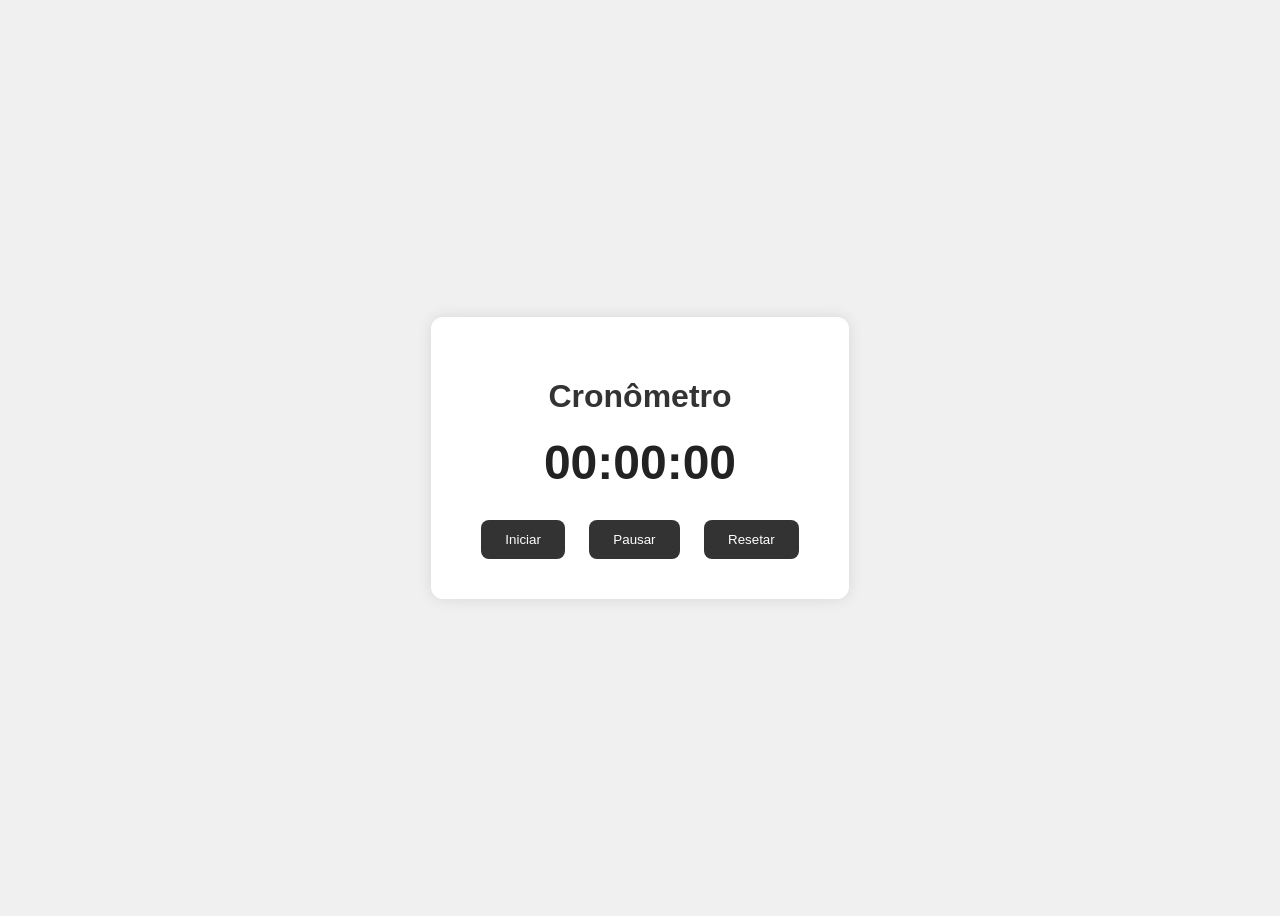
<file: Cronometro-SA01/index.html>
<!DOCTYPE html>
<html lang="pt-br">
<head>
  <meta charset="UTF-8">
  <meta name="viewport" content="width=device-width, initial-scale=1.0">
  <title>Cronômetro</title>
  <link rel="stylesheet" href="styles.css">
</head>
<body>
  <div class="container">
    <h1>Cronômetro</h1>
    <div id="display">00:00:00</div>
    <div class="buttons">
      <button onclick="start()">Iniciar</button>
      <button onclick="pause()">Pausar</button>
      <button onclick="reset()">Resetar</button>
    </div>
  </div>

  <script src="script.js"></script>
</body>
</html>
</file>
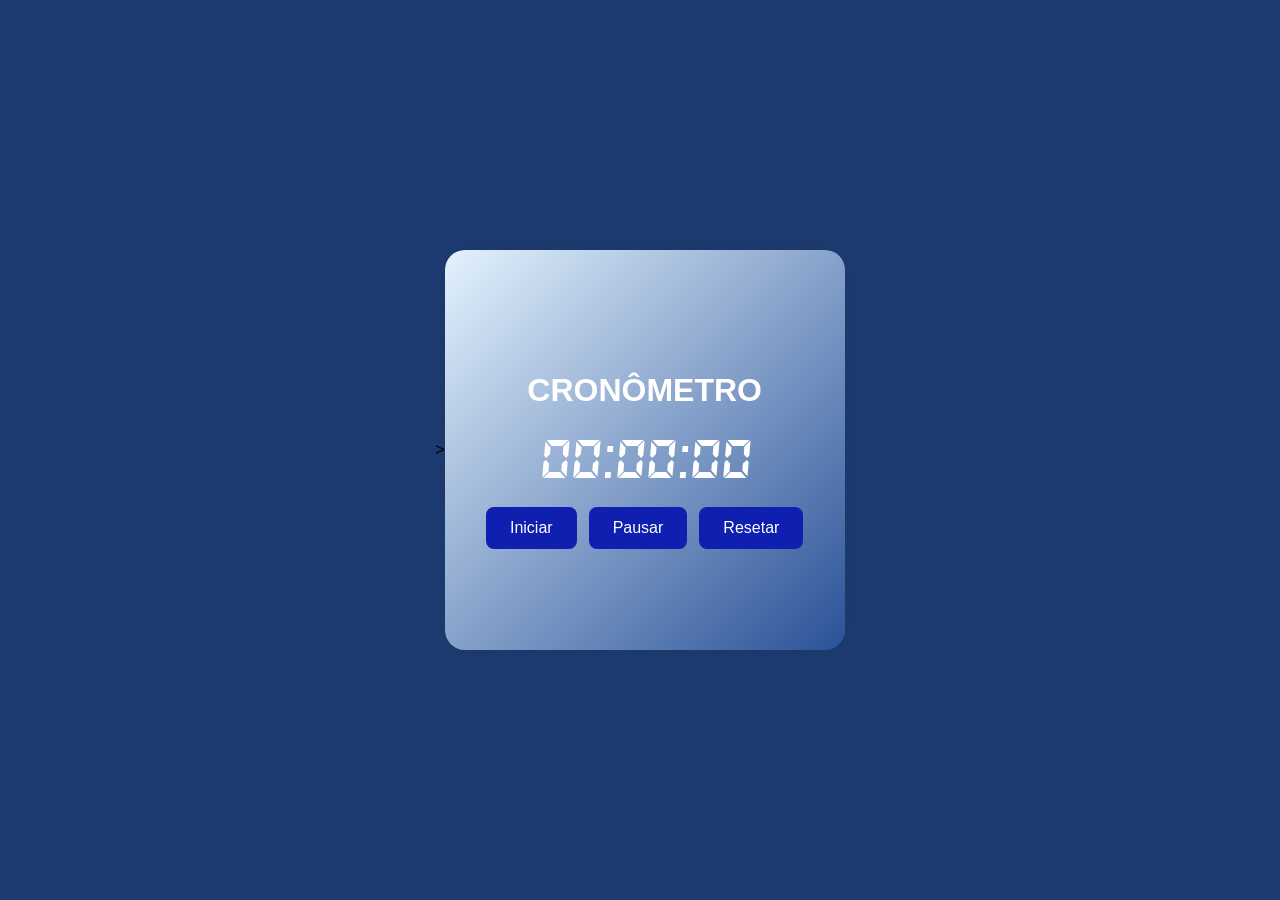
<file: Cronometro/index.html>
<!DOCTYPE html>
<html lang="pt-br">
<head>
  <meta charset="UTF-8">
  <title>Cronômetro</title>
  <link rel="stylesheet" href="style.css">
</head>
<body>
  <!--responsável em exibir o tem formado por horas; minutos; segundos-->>
  <div class="container">
    <h1>CRONÔMETRO</h1>
    <div id="display">00:00:00</div>
    <br>
    <div class="buttons"> 
      <button onclick="start()">Iniciar</button>
      <button onclick="pause()">Pausar</button>
      <button onclick="reset()">Resetar</button>
    </div>
  </div>

  <!-- Som do clique -->
  <audio id="clickSound" src="sounds/clique1.mp3"></audio>

  <script src="script.js"></script>
</body>
</html>
</file>
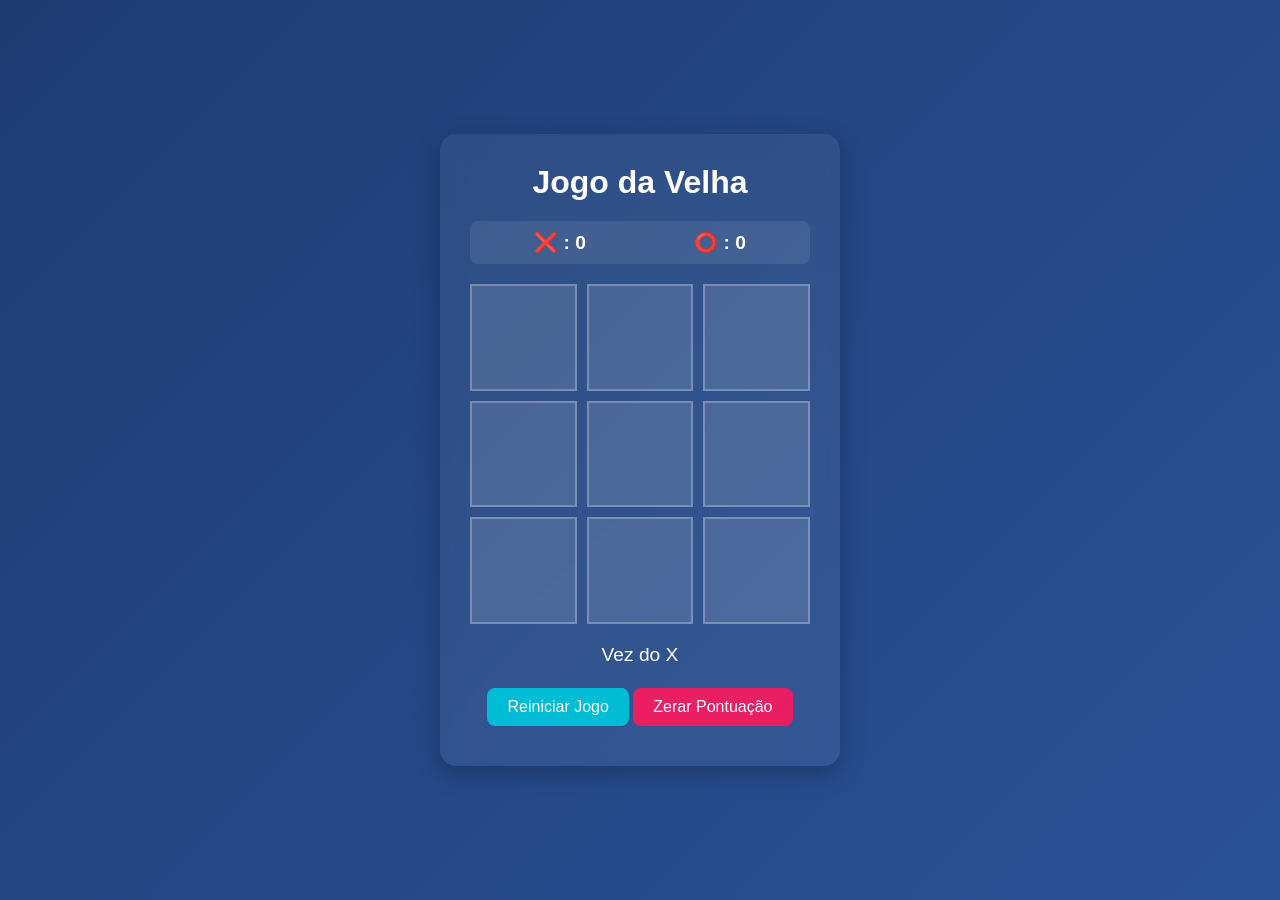
<file: JogoDaVelha-SA01/index.html>
<!DOCTYPE html>
<html lang="pt-br">
<head>
  <meta charset="UTF-8" />
  <meta name="viewport" content="width=device-width, initial-scale=1.0"/>
  <title>Jogo da Velha</title>
  <link rel="stylesheet" href="style.css" />
</head>
<body>
  <div class="game-container">
    <h1>Jogo da Velha</h1>

    <div class="scoreboard">
      <div class="score">
        <span>❌ : </span><span id="scoreX">0</span>
      </div>
      <div class="score">
        <span>⭕ : </span><span id="scoreO">0</span>
      </div>
    </div>

    <div class="board" id="board">
      <div class="cell" id="cell-0"></div>
      <div class="cell" id="cell-1"></div>
      <div class="cell" id="cell-2"></div>
      <div class="cell" id="cell-3"></div>
      <div class="cell" id="cell-4"></div>
      <div class="cell" id="cell-5"></div>
      <div class="cell" id="cell-6"></div>
      <div class="cell" id="cell-7"></div>
      <div class="cell" id="cell-8"></div>
    </div>

    <div id="message">Vez do X</div>

    <button id="resetButton">Reiniciar Jogo</button>
    <button id="resetScoreButton">Zerar Pontuação</button>
  </div>

  <script src="script.js"></script>
</body>
</html>
</file>
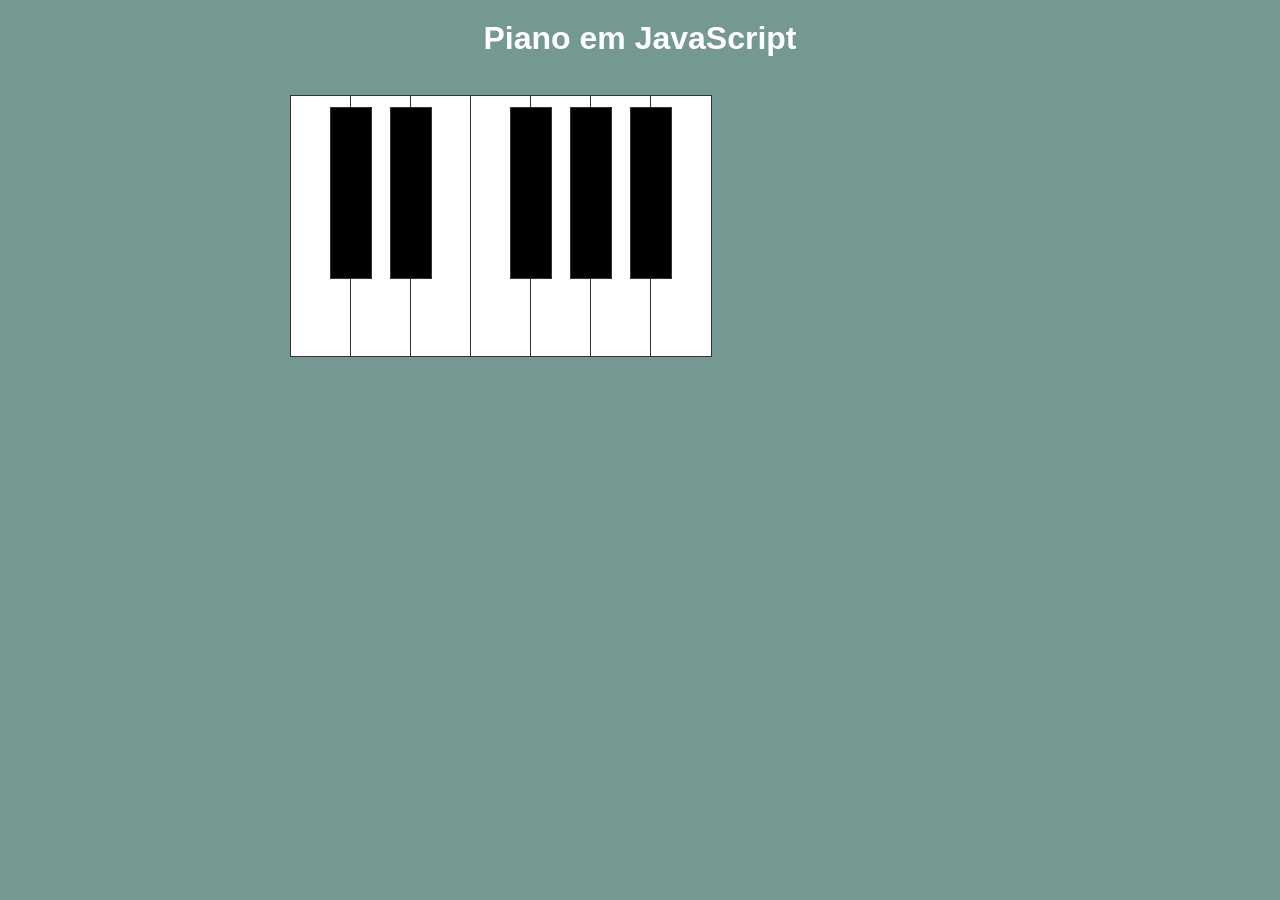
<file: Piano-SA01/index.html>
<!DOCTYPE html>
<html lang="pt-BR">
<head>
  <meta charset="UTF-8">
  <title>Piano</title>
  <link rel="stylesheet" href="style.css">
</head>
<body>
  <h1>Piano em JavaScript</h1>
  <div class="piano">
    <div class="key white" data-note="C">C</div> 
    <div class="key black" data-note="C#" style="left: 40px;"></div> 
    <div class="key white" data-note="D" style="left: 60px;">D</div> 
    <div class="key black" data-note="D#" style="left: 100px;"></div>
    <div class="key white" data-note="E" style="left: 120px;">E</div>
    <div class="key white" data-note="F" style="left: 180px;">F</div>
    <div class="key black" data-note="F#" style="left: 220px;"></div>
    <div class="key white" data-note="G"style="left: 240px;">G</div>
    <div class="key black" data-note="G#" style="left: 280px;"></div>
    <div class="key white" data-note="A" style="left: 300px;">A</div>
    <div class="key black" data-note="A#" style="left: 340px;"></div>
    <div class="key white" data-note="B"style="left: 360px;">B</div>
  </div>

  <script src="script.js"></script>
</body>
</html>
</file>
<file: Cronometro-SA01/styles.css>
body {
    background: #f0f0f0;
    font-family: 'Segoe UI', sans-serif;
    display: flex;
    justify-content: center;
    align-items: center;
    height: 100vh;
  }
  
  .container {
    background: #fff;
    padding: 40px;
    border-radius: 12px;
    box-shadow: 0 0 15px rgba(0,0,0,0.1);
    text-align: center;
  }
  
  h1 {
    margin-bottom: 20px;
    color: #333;
  }
  
  #display {
    font-size: 48px;
    margin-bottom: 30px;
    color: #222;
    font-weight: bold;
  }
  
  .buttons button {
    background: #333;
    color: #fff;
    border: none;
    padding: 12px 24px;
    margin: 0 10px;
    border-radius: 8px;
    cursor: pointer;
    transition: background 0.3s;
  }
  
  .buttons button:hover {
    background: #555;
  }
</file>
<file: Cronometro/style.css>
body {
    background: #1e3c72;
    font-family: 'Segoe UI', sans-serif;
    display: flex;
    justify-content: center;
    align-items: center;
    height: 100vh;
    margin: 0;
  }
  
  .container { 
    background: linear-gradient(135deg, #e3f2fd, #2a5298);
    padding: 40px;
    border-radius: 20px;
    box-shadow: 0 0 25px rgba(0,0,0,0.1);
    text-align: center;
    width: 320px;
    height: 320px;
    display: flex;
    flex-direction: column;
    justify-content: center;
  }
  
  h1 {
    margin-bottom: 20px;
    color: #ffffff;
  }
  
  #display {
    font-family: 'DS-Digital', monospace;
    font-size: 60px;
    color: #ffffff;
  }
  .buttons {
    display: flex;
    justify-content: center;
    gap: 12px;
  }
  
  .buttons button {
    background: #0f1faf;
    color: #ffffff;
    border: none;
    padding: 12px 24px;
    border-radius: 8px;
    cursor: pointer;
    transition: transform 0.2s ease, box-shadow 0.2s ease, background-color 0.3s;
    font-size: 16px;
  }
  
  .buttons button:hover {
    background: #13acf3;
    transform: scale(1.2); /* Botão cresce ao passar o mouse */
  }
  
  .buttons button:active {
    transform: scale(1.4); /* Botão expande ainda mais ao clicar */
    box-shadow: 0 0 15px rgba(0,0,0,0.3);
  }

  @font-face {
    font-family: 'DS-Digital';
    src: url('fonts/DS-DIGIT.TTF') format('truetype');
  }
</file>
<file: JogoDaVelha-SA01/style.css>
* {
    margin: 0;
    padding: 0;
    box-sizing: border-box;
  }
  
  body {
    font-family: 'Segoe UI', Tahoma, Geneva, Verdana, sans-serif;
    background: linear-gradient(135deg, #1e3c72, #2a5298);
    min-height: 100vh;
    display: flex;
    justify-content: center;
    align-items: center;
    padding: 20px;
    color: white;
  }
  
  .game-container {
    background: #ffffff10;
    padding: 30px;
    border-radius: 16px;
    box-shadow: 0 8px 24px rgba(0,0,0,0.25);
    text-align: center;
    width: 100%;
    max-width: 400px;
    backdrop-filter: blur(10px);
  }
  
  h1 {
    font-size: 2rem;
    margin-bottom: 20px;
    color: #fff;
  }
  
  .scoreboard {
    display: flex;
    justify-content: space-around;
    margin-bottom: 20px;
    background-color: #ffffff15;
    padding: 10px;
    border-radius: 8px;
  }
  
  .score {
    font-size: 1.2rem;
    font-weight: bold;
    color: #fff;
  }
  
  .board {
    display: grid;
    grid-template-columns: repeat(3, 1fr);
    gap: 10px;
    aspect-ratio: 1 / 1;
    margin-bottom: 20px;
  }
  
  .cell {
    background-color: #ffffff20;
    border: 2px solid #ffffff40;
    font-size: 2.5rem;
    display: flex;
    align-items: center;
    justify-content: center;
    color: #fff;
    cursor: pointer;
    user-select: none;
    transition: background-color 0.3s, transform 0.2s;
  }
  
  .cell:hover {
    background-color: #ffffff40;
    transform: scale(1.05);
  }
  
  #message {
    font-size: 1.2rem;
    margin-bottom: 20px;
    min-height: 24px;
    color: #fff;
  }
  
  #resetButton {
    padding: 10px 20px;
    font-size: 1rem;
    background-color: #00bcd4;
    color: white;
    border: none;
    border-radius: 8px;
    cursor: pointer;
    transition: background-color 0.3s;
    margin-bottom: 10px;
  }
  
  #resetButton:hover {
    background-color: #0097a7;
  }
  
  #resetScoreButton {
    padding: 10px 20px;
    font-size: 1rem;
    background-color: #e91e63;
    color: white;
    border: none;
    border-radius: 8px;
    cursor: pointer;
    transition: background-color 0.3s;
  }
  
  #resetScoreButton:hover {
    background-color: #ad1457;
  }
  
  @media (max-width: 400px) {
    .cell {
      font-size: 2rem;
    }
  
    h1 {
      font-size: 1.5rem;
    }
  
    #resetButton,
    #resetScoreButton {
      width: 100%;
    }
  }
</file>
<file: Piano-SA01/style.css>
body {
    text-align: center;
    background-color: #749993;
    color: white;
    font-family: 'Segoe UI', sans-serif;
  }
  
  h1 {
    margin-top: 20px;
  }
  
  .piano {
    position: relative;
    width: 700px;
    height: 250px;
    margin: 50px auto;
  }
  
  .key {
    position: absolute;
    bottom: 0;
    border: 1px solid #333;
    display: flex;
    justify-content: center;
    align-items: flex-end;
    padding-bottom: 10px;
    cursor: pointer;
    user-select: none;
  }
  
  .white {
    width: 60px;
    height: 250px;
    background: white;
    z-index: 1;
  }
  
  .black {
    width: 40px;
    height: 160px;
    background: black;
    color: white;
    z-index: 2;
    position: absolute;
    top: 0;
  }
  
  .white:active {
    background: #ccc;
  }
  
  .black:active {
    background: #444;
  }
</file>
